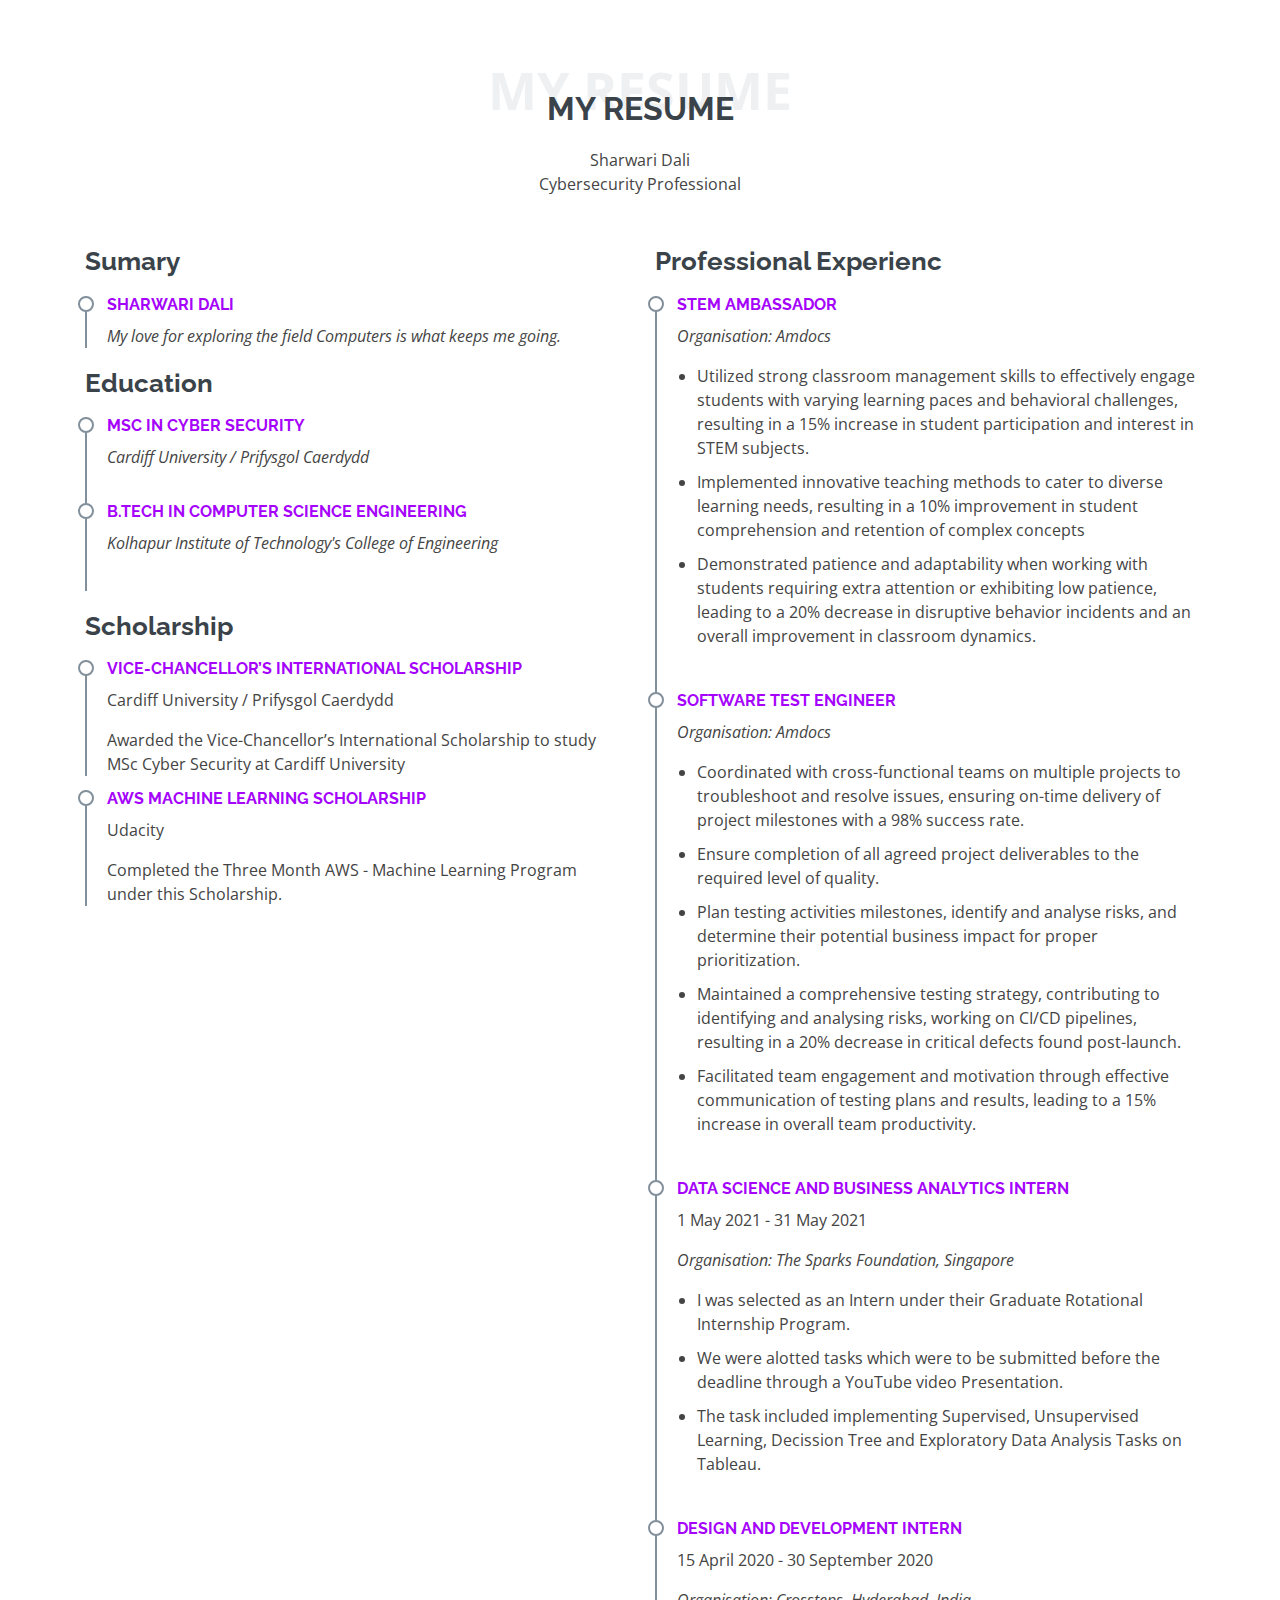
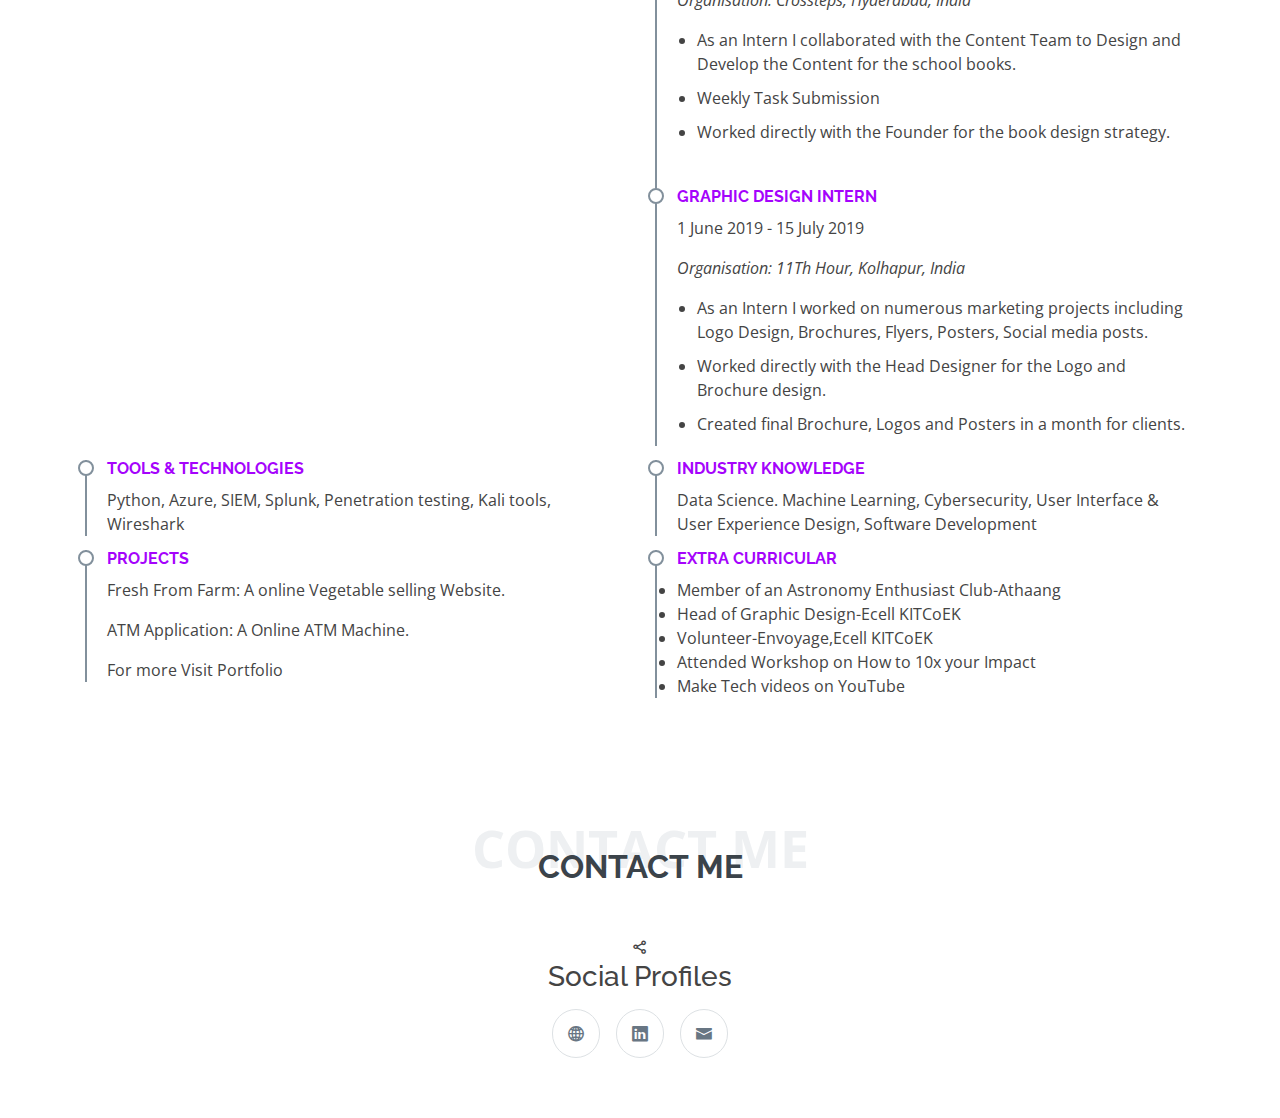
<file: resume.html>
<!DOCTYPE html>
<html lang="en">
<head>
    <meta charset="utf-8">
  <meta content="width=device-width, initial-scale=1.0" name="viewport">

  <title>Sharwari Dali-Resume</title>
  <meta content="My Portfolio" name="description">
  <meta content="design, research, artificial intelligence" name="keywords">

  <!-- Favicons -->
  <link href="assets/img/favicon.png" rel="icon">
  <link href="assets/img/apple-touch-icon.png" rel="apple-touch-icon">

  <!-- Google Fonts -->
  <link href="https://fonts.googleapis.com/css?family=Open+Sans:300,300i,400,400i,600,600i,700,700i|Raleway:300,300i,400,400i,500,500i,600,600i,700,700i|Satisfy" rel="stylesheet">

  <!-- Vendor CSS Files -->
  <link href="assets/vendor/bootstrap/css/bootstrap.min.css" rel="stylesheet">
  <link href="assets/vendor/icofont/icofont.min.css" rel="stylesheet">
  <link href="assets/vendor/boxicons/css/boxicons.min.css" rel="stylesheet">
  <link href="assets/vendor/owl.carousel/assets/owl.carousel.min.css" rel="stylesheet">
  <link href="assets/vendor/venobox/venobox.css" rel="stylesheet">
  <link href="assets/css/style.css" rel="stylesheet">
</head>
<body>
<!-- ======= My Resume Section ======= -->
    <section id="resume" class="resume">
      <div class="container">

        <div class="section-title">
          <span>My Resume</span>
          <h2>My Resume</h2>
          <p>Sharwari Dali</p>
          <p>Cybersecurity Professional</p>
        </div>

        <div class="row">
          <div class="col-lg-6">
            <h3 class="resume-title">Sumary</h3>
            <div class="resume-item pb-0">
              <h4>Sharwari Dali</h4>
              <p><em>My love for exploring the field Computers is what keeps me going.</em></p>
            </div>

            <h3 class="resume-title">Education</h3>
            <div class="resume-item">
              <h4>MSc in Cyber Security</h4>
              <p><em>Cardiff University / Prifysgol Caerdydd</em></p>
            </div>
            <div class="resume-item">
              <h4>B.Tech in Computer Science Engineering</h4>
              <p><em>Kolhapur Institute of Technology's College of Engineering</em></p>
            </div>

              <h3 class="resume-title">Scholarship</h3>
              <div class="resume-item pb-0">
                <h4>Vice-Chancellor’s International Scholarship</h4>
                <p>Cardiff University / Prifysgol Caerdydd</p>
                <p>Awarded the Vice-Chancellor’s International Scholarship to study MSc Cyber Security at Cardiff University</p>
              </div>
              <div class="resume-item pb-0">
                <h4>AWS Machine Learning Scholarship</h4>
                <p>Udacity</p>
                <p>Completed the Three Month AWS - Machine Learning Program under this Scholarship.</p>
              </div>
          </div>

            <div class="col-lg-6">
            <h3 class="resume-title">Professional Experienc</h3>
                   <div class="resume-item">
              <h4>STEM Ambassador</h4>
              <p><em>Organisation: Amdocs</em></p>
              <p>
              <ul>
               <li>Utilized strong classroom management skills to effectively engage students with varying learning paces and behavioral challenges, resulting in a 15% increase in student participation and interest in STEM subjects.</li>
               <li>Implemented innovative teaching methods to cater to diverse learning needs, resulting in a 10% improvement in student comprehension and retention of complex concepts</li>
               <li>Demonstrated patience and adaptability when working with students requiring extra attention or exhibiting low patience, leading to a 20% decrease in disruptive behavior incidents and an overall improvement in classroom dynamics.</li>
              </ul>
              </p>
            </div>
            
                <div class="resume-item">
              <h4>Software Test Engineer</h4>
              <p><em>Organisation: Amdocs</em></p>
              <p>
              <ul>
               <li>Coordinated with cross-functional teams on multiple projects to troubleshoot and resolve issues, ensuring on-time delivery of project milestones with a 98% success rate.</li>
               <li>Ensure completion of all agreed project deliverables to the required level of quality.</li>
               <li>Plan testing activities milestones, identify and analyse risks, and determine their potential business impact for proper prioritization.</li>
               <li>Maintained a comprehensive testing strategy, contributing to identifying and analysing risks, working on CI/CD pipelines, resulting in a 20% decrease in critical defects found post-launch.</li>
               <li>Facilitated team engagement and motivation through effective communication of testing plans and results, leading to a 15% increase in overall team productivity.</li>
              </ul>
              </p>
            </div>
              
            <div class="resume-item">
              <h4>Data Science and Business Analytics Intern</h4>
              <p>1 May 2021 - 31 May 2021</p>
              <p><em>Organisation: The Sparks Foundation, Singapore</em></p>
              <p>
              <ul>
                <li>I was selected as an Intern under their Graduate Rotational Internship Program.</li>
                <li>We were alotted tasks which were to be submitted before the deadline through a YouTube video Presentation.</li>
                <li>The task included implementing Supervised, Unsupervised Learning, Decission Tree and Exploratory Data Analysis Tasks on Tableau.</li>
              </ul>
              </p>
            </div>
            <div class="resume-item">
                
              <h4>Design and Development Intern</h4>
              <p>15 April 2020 - 30 September 2020</p>
              <p><em>Organisation: Crossteps, Hyderabad, India</em></p>
              <p>
              <ul>
                <li>As an Intern I collaborated with the Content Team to Design and Develop the Content for the school books.</li>
                <li>Weekly Task Submission</li>
                <li>Worked directly with the Founder for the book design strategy.</li>
              </ul>
              </p>
            </div>
              
            <div class="resume-item">
              <h4>Graphic Design Intern</h4>
              <p>1 June 2019 - 15 July 2019</p>
              <p><em>Organisation: 11Th Hour, Kolhapur, India</em></p>
              <p>
              <ul>
                <li>As an Intern I worked on numerous marketing projects including Logo Design, Brochures, Flyers, Posters, Social media posts.</li>
                <li>Worked directly with the Head Designer for the Logo and Brochure design.</li>
                <li>Created final Brochure, Logos and Posters in a month for clients.</li>
              </ul>
              </p>
            </div>
          </div>
                
            <div class="col-lg-6">
              <div class="resume-item">
                <h4>Tools & Technologies</h4>
                <p>Python, Azure, SIEM, Splunk, Penetration testing, Kali tools, Wireshark</p>
              </div>
            </div>
            <div class="col-lg-6">
              <div class="resume-item">
                <h4>Industry Knowledge</h4>
                <p>Data Science. Machine Learning, Cybersecurity, User Interface & User Experience Design, Software Development</p>
              </div>
            </div>
            <div class="col-lg-6">
              <div class="resume-item">
                <h4>Projects</h4>
                <p>Fresh From Farm: A online Vegetable selling Website.</p>
                <p>ATM Application: A Online ATM Machine.</p>
                <p>For more Visit <a href="https://sharwaridali.github.io/home/" target="_blank" style="color: #444444"> Portfolio</a></p>
              </div>
            </div>
            <div class="col-lg-6">
              <div class="resume-item">
                <h4>Extra Curricular</h4>
                <li>Member of an Astronomy Enthusiast Club-Athaang</li>
                <li>Head of Graphic Design-Ecell KITCoEK</li>
                <li>Volunteer-Envoyage,Ecell KITCoEK</li>
                <li>Attended Workshop on How to 10x your Impact</li>
                <li>Make Tech videos on YouTube</li>
              </div>
            </div>
        </div>

      </div>
    </section><!-- End My Resume Section -->
    <section id="contact" class="contact">
    <div class="container">
        <div class="section-title">
          <span>Contact Me</span>
          <h2>Contact Me</h2>
        </div>
        <div class="text-center">
        <div class="row">
              <div class="col-md-12">
                  <i class="bx bx-share-alt"></i>
                  <h3>Social Profiles</h3>
                  <div class="social-links">
                    <a href="https://sharwaridali.github.io/home/" class="website" target="_blank"><i class="icofont-globe"></i></a>
                    <a href="https://www.linkedin.com/in/sharwari-dali-2499a711a/" class="linkedin" target="_blank"><i class="icofont-linkedin"></i></a>
                    <a href="sharwaridali26@gmail.com" class="mail" target="_blank"><i class="icofont-envelope"></i></a>
                  </div>
              </div>

        </div>
          </div>
    </div>
    </section>
</body>
</html>
</file>
<file: assets/vendor/venobox/venobox.css>
/* ------ venobox.css --------*/
.vbox-overlay *, .vbox-overlay *:before, .vbox-overlay *:after{
    -webkit-backface-visibility: hidden;
    -webkit-box-sizing:border-box;
    -moz-box-sizing:border-box;
    box-sizing:border-box;
}
.vbox-overlay * { 
    -webkit-backface-visibility: visible;
    backface-visibility: visible;
}
.vbox-overlay{
    display: -webkit-flex;
    display: flex;
    -webkit-flex-direction: column;
    flex-direction: column;
    -webkit-justify-content: center;
    justify-content: center;
    -webkit-align-items: center;
    align-items: center;
    position: fixed;
    left: 0;
    top: 0;
    bottom: 0;
    right: 0;
    z-index: 999999;
}

/* ----- navigation ----- */
.vbox-title{
    width: 100%;
    height: 40px;
    float: left;
    text-align: center;
    line-height: 28px;
    font-size: 12px;
    padding: 6px 50px;
    overflow: hidden;
    position: fixed;
    display: none;
    left: 0;
    z-index: 89;
}
.vbox-close{
    cursor: pointer;
    position: fixed;
    top: -1px;
    right: 0;
    width: 50px;
    height: 40px;
    padding: 6px;
    display: block;
    background-position:10px center;
    overflow: hidden;
    font-size: 24px;
    line-height: 1;
    text-align: center;
    z-index: 99;
}
.vbox-left{
    cursor: pointer;
    position: fixed;
    left: 0;
    height: 40px;
    overflow: hidden;
    line-height: 28px;
    font-size: 12px;
    z-index: 99;
    display: flex;
    align-items:center;
}
.vbox-num{
    display: inline-block;
    margin: 6px 0 6px 15px;
}
/* ----- Social share ----- */
.vbox-share{
    line-height: 28px;
    font-size: 12px;
    overflow: hidden;
    position: fixed;
    left: 0;
    z-index: 98;
    display: flex;
    align-items:center;
    justify-content: center;
    width: 100%;
    text-align: center;
}
.vbox-share svg{
    max-height: 28px;
    width: 28px;
    z-index: 10;
    margin-left: 12px;
    margin-top: 6px;
    margin-bottom: 6px;
    vertical-align: middle;
}


/* ----- navigation ARROWS ----- */
.vbox-next, .vbox-prev{
    position: fixed;
    top: 50%;
    margin-top: -15px;
    overflow: hidden;
    cursor: pointer;
    display: block;
    width: 45px;
    height: 45px;
    z-index: 99;
}
.vbox-next span, .vbox-prev span{
    position: relative;
    width: 20px;
    height: 20px;
    border: 2px solid transparent;
    border-top-color: #B6B6B6;
    border-right-color: #B6B6B6;
    text-indent: -100px;
    position: absolute;
    top: 8px;
    display: block;
}
.vbox-prev{
    left: 15px;
}
.vbox-next{
    right: 15px;
}
.vbox-prev span{
    left: 10px;
    -ms-transform: rotate(-135deg);
    -webkit-transform: rotate(-135deg);
    transform: rotate(-135deg);
}
.vbox-next span{
    -ms-transform: rotate(45deg);
    -webkit-transform: rotate(45deg);
    transform: rotate(45deg);
    right: 10px;
}
/* ------- inline window ------ */
.vbox-inline{
    width: 420px;
    height: 315px;
    height: 70vh;
    padding: 10px;
    background: #fff;
    margin: 0 auto;
    overflow: auto;
    text-align: left;
}
/* ------- Video & iFrames window ------ */
.venoframe{
    max-width: 100%;
    width: 100%;
    border: none;
    width: 100%;
    height: 260px;
    height: 70vh;
}
.venoframe.vbvid{
    height: 260px;
}
@media (min-width: 768px) {
    .venoframe, .vbox-inline{
        width: 90%;
        height: 360px;
        height: 70vh;
    }
    .venoframe.vbvid{
        width: 640px;
        height: 360px;
    }
}
@media (min-width: 992px) {
    .venoframe, .vbox-inline{
        max-width: 1200px;
        width: 80%;
        height: 540px;
        height: 70vh;
    }
    .venoframe.vbvid{
        width: 960px;
        height: 540px;
    }
}
/* 
Please do NOT edit this part! 
or at least read this note: http://i.imgur.com/7C0ws9e.gif
*/
.vbox-open{
    overflow: hidden;
}
.vbox-container{
    position: absolute;
    left: 0;
    right: 0;
    top: 0;
    bottom: 0;
    overflow-x: hidden;
    overflow-y: scroll;
    overflow-scrolling: touch;
    -webkit-overflow-scrolling: touch;
    z-index: 20;
    max-height: 100%;

}

.vbox-content{
    text-align: center;
    float: left;
    width: 100%;
    position: relative;
    overflow: hidden;
    padding: 20px 4%;
}
.vbox-container img{
    max-width: 100%;
    height: auto;
}
.vbox-figlio{
    box-shadow: 0 0 12px rgba(0,0,0,0.19), 0 6px 6px rgba(0,0,0,0.23);
    max-width: 100%;
    text-align: initial;
}
img.vbox-figlio{
    -webkit-user-select: none;
-khtml-user-select: none;
-moz-user-select: none;
-o-user-select: none;
user-select: none;
}
.vbox-content.swipe-left{
    margin-left: -200px !important;
}
.vbox-content.swipe-right{
    margin-left: 200px !important;
}
.vbox-animated{
    webkit-transition: margin 300ms ease-out;
    transition: margin 300ms ease-out;
}

/* ---------- preloader ----------
 * SPINKIT 
 * http://tobiasahlin.com/spinkit/
-------------------------------- */
.sk-double-bounce,.sk-rotating-plane{width:40px;height:40px;margin:40px auto}.sk-rotating-plane{background-color:#333;-webkit-animation:sk-rotatePlane 1.2s infinite ease-in-out;animation:sk-rotatePlane 1.2s infinite ease-in-out}@-webkit-keyframes sk-rotatePlane{0%{-webkit-transform:perspective(120px) rotateX(0) rotateY(0);transform:perspective(120px) rotateX(0) rotateY(0)}50%{-webkit-transform:perspective(120px) rotateX(-180.1deg) rotateY(0);transform:perspective(120px) rotateX(-180.1deg) rotateY(0)}100%{-webkit-transform:perspective(120px) rotateX(-180deg) rotateY(-179.9deg);transform:perspective(120px) rotateX(-180deg) rotateY(-179.9deg)}}@keyframes sk-rotatePlane{0%{-webkit-transform:perspective(120px) rotateX(0) rotateY(0);transform:perspective(120px) rotateX(0) rotateY(0)}50%{-webkit-transform:perspective(120px) rotateX(-180.1deg) rotateY(0);transform:perspective(120px) rotateX(-180.1deg) rotateY(0)}100%{-webkit-transform:perspective(120px) rotateX(-180deg) rotateY(-179.9deg);transform:perspective(120px) rotateX(-180deg) rotateY(-179.9deg)}}.sk-double-bounce{position:relative}.sk-double-bounce .sk-child{width:100%;height:100%;border-radius:50%;background-color:#333;opacity:.6;position:absolute;top:0;left:0;-webkit-animation:sk-doubleBounce 2s infinite ease-in-out;animation:sk-doubleBounce 2s infinite ease-in-out}.sk-chasing-dots .sk-child,.sk-spinner-pulse,.sk-three-bounce .sk-child{background-color:#333;border-radius:100%}.sk-double-bounce .sk-double-bounce2{-webkit-animation-delay:-1s;animation-delay:-1s}@-webkit-keyframes sk-doubleBounce{0%,100%{-webkit-transform:scale(0);transform:scale(0)}50%{-webkit-transform:scale(1);transform:scale(1)}}@keyframes sk-doubleBounce{0%,100%{-webkit-transform:scale(0);transform:scale(0)}50%{-webkit-transform:scale(1);transform:scale(1)}}.sk-wave{margin:40px auto;width:50px;height:40px;text-align:center;font-size:10px}.sk-wave .sk-rect{background-color:#333;height:100%;width:6px;display:inline-block;-webkit-animation:sk-waveStretchDelay 1.2s infinite ease-in-out;animation:sk-waveStretchDelay 1.2s infinite ease-in-out}.sk-wave .sk-rect1{-webkit-animation-delay:-1.2s;animation-delay:-1.2s}.sk-wave .sk-rect2{-webkit-animation-delay:-1.1s;animation-delay:-1.1s}.sk-wave .sk-rect3{-webkit-animation-delay:-1s;animation-delay:-1s}.sk-wave .sk-rect4{-webkit-animation-delay:-.9s;animation-delay:-.9s}.sk-wave .sk-rect5{-webkit-animation-delay:-.8s;animation-delay:-.8s}@-webkit-keyframes sk-waveStretchDelay{0%,100%,40%{-webkit-transform:scaleY(.4);transform:scaleY(.4)}20%{-webkit-transform:scaleY(1);transform:scaleY(1)}}@keyframes sk-waveStretchDelay{0%,100%,40%{-webkit-transform:scaleY(.4);transform:scaleY(.4)}20%{-webkit-transform:scaleY(1);transform:scaleY(1)}}.sk-wandering-cubes{margin:40px auto;width:40px;height:40px;position:relative}.sk-wandering-cubes .sk-cube{background-color:#333;width:10px;height:10px;position:absolute;top:0;left:0;-webkit-animation:sk-wanderingCube 1.8s ease-in-out -1.8s infinite both;animation:sk-wanderingCube 1.8s ease-in-out -1.8s infinite both}.sk-chasing-dots,.sk-spinner-pulse{width:40px;height:40px;margin:40px auto}.sk-wandering-cubes .sk-cube2{-webkit-animation-delay:-.9s;animation-delay:-.9s}@-webkit-keyframes sk-wanderingCube{0%{-webkit-transform:rotate(0);transform:rotate(0)}25%{-webkit-transform:translateX(30px) rotate(-90deg) scale(.5);transform:translateX(30px) rotate(-90deg) scale(.5)}50%{-webkit-transform:translateX(30px) translateY(30px) rotate(-179deg);transform:translateX(30px) translateY(30px) rotate(-179deg)}50.1%{-webkit-transform:translateX(30px) translateY(30px) rotate(-180deg);transform:translateX(30px) translateY(30px) rotate(-180deg)}75%{-webkit-transform:translateX(0) translateY(30px) rotate(-270deg) scale(.5);transform:translateX(0) translateY(30px) rotate(-270deg) scale(.5)}100%{-webkit-transform:rotate(-360deg);transform:rotate(-360deg)}}@keyframes sk-wanderingCube{0%{-webkit-transform:rotate(0);transform:rotate(0)}25%{-webkit-transform:translateX(30px) rotate(-90deg) scale(.5);transform:translateX(30px) rotate(-90deg) scale(.5)}50%{-webkit-transform:translateX(30px) translateY(30px) rotate(-179deg);transform:translateX(30px) translateY(30px) rotate(-179deg)}50.1%{-webkit-transform:translateX(30px) translateY(30px) rotate(-180deg);transform:translateX(30px) translateY(30px) rotate(-180deg)}75%{-webkit-transform:translateX(0) translateY(30px) rotate(-270deg) scale(.5);transform:translateX(0) translateY(30px) rotate(-270deg) scale(.5)}100%{-webkit-transform:rotate(-360deg);transform:rotate(-360deg)}}.sk-spinner-pulse{-webkit-animation:sk-pulseScaleOut 1s infinite ease-in-out;animation:sk-pulseScaleOut 1s infinite ease-in-out}@-webkit-keyframes sk-pulseScaleOut{0%{-webkit-transform:scale(0);transform:scale(0)}100%{-webkit-transform:scale(1);transform:scale(1);opacity:0}}@keyframes sk-pulseScaleOut{0%{-webkit-transform:scale(0);transform:scale(0)}100%{-webkit-transform:scale(1);transform:scale(1);opacity:0}}.sk-chasing-dots{position:relative;text-align:center;-webkit-animation:sk-chasingDotsRotate 2s infinite linear;animation:sk-chasingDotsRotate 2s infinite linear}.sk-chasing-dots .sk-child{width:60%;height:60%;display:inline-block;position:absolute;top:0;-webkit-animation:sk-chasingDotsBounce 2s infinite ease-in-out;animation:sk-chasingDotsBounce 2s infinite ease-in-out}.sk-chasing-dots .sk-dot2{top:auto;bottom:0;-webkit-animation-delay:-1s;animation-delay:-1s}@-webkit-keyframes sk-chasingDotsRotate{100%{-webkit-transform:rotate(360deg);transform:rotate(360deg)}}@keyframes sk-chasingDotsRotate{100%{-webkit-transform:rotate(360deg);transform:rotate(360deg)}}@-webkit-keyframes sk-chasingDotsBounce{0%,100%{-webkit-transform:scale(0);transform:scale(0)}50%{-webkit-transform:scale(1);transform:scale(1)}}@keyframes sk-chasingDotsBounce{0%,100%{-webkit-transform:scale(0);transform:scale(0)}50%{-webkit-transform:scale(1);transform:scale(1)}}.sk-three-bounce{margin:40px auto;width:80px;text-align:center}.sk-three-bounce .sk-child{width:20px;height:20px;display:inline-block;-webkit-animation:sk-three-bounce 1.4s ease-in-out 0s infinite both;animation:sk-three-bounce 1.4s ease-in-out 0s infinite both}.sk-circle .sk-child:before,.sk-fading-circle .sk-circle:before{display:block;border-radius:100%;content:'';background-color:#333}.sk-three-bounce .sk-bounce1{-webkit-animation-delay:-.32s;animation-delay:-.32s}.sk-three-bounce .sk-bounce2{-webkit-animation-delay:-.16s;animation-delay:-.16s}@-webkit-keyframes sk-three-bounce{0%,100%,80%{-webkit-transform:scale(0);transform:scale(0)}40%{-webkit-transform:scale(1);transform:scale(1)}}@keyframes sk-three-bounce{0%,100%,80%{-webkit-transform:scale(0);transform:scale(0)}40%{-webkit-transform:scale(1);transform:scale(1)}}.sk-circle{margin:40px auto;width:40px;height:40px;position:relative}.sk-circle .sk-child{width:100%;height:100%;position:absolute;left:0;top:0}.sk-circle .sk-child:before{margin:0 auto;width:15%;height:15%;-webkit-animation:sk-circleBounceDelay 1.2s infinite ease-in-out both;animation:sk-circleBounceDelay 1.2s infinite ease-in-out both}.sk-circle .sk-circle2{-webkit-transform:rotate(30deg);-ms-transform:rotate(30deg);transform:rotate(30deg)}.sk-circle .sk-circle3{-webkit-transform:rotate(60deg);-ms-transform:rotate(60deg);transform:rotate(60deg)}.sk-circle .sk-circle4{-webkit-transform:rotate(90deg);-ms-transform:rotate(90deg);transform:rotate(90deg)}.sk-circle .sk-circle5{-webkit-transform:rotate(120deg);-ms-transform:rotate(120deg);transform:rotate(120deg)}.sk-circle .sk-circle6{-webkit-transform:rotate(150deg);-ms-transform:rotate(150deg);transform:rotate(150deg)}.sk-circle .sk-circle7{-webkit-transform:rotate(180deg);-ms-transform:rotate(180deg);transform:rotate(180deg)}.sk-circle .sk-circle8{-webkit-transform:rotate(210deg);-ms-transform:rotate(210deg);transform:rotate(210deg)}.sk-circle .sk-circle9{-webkit-transform:rotate(240deg);-ms-transform:rotate(240deg);transform:rotate(240deg)}.sk-circle .sk-circle10{-webkit-transform:rotate(270deg);-ms-transform:rotate(270deg);transform:rotate(270deg)}.sk-circle .sk-circle11{-webkit-transform:rotate(300deg);-ms-transform:rotate(300deg);transform:rotate(300deg)}.sk-circle .sk-circle12{-webkit-transform:rotate(330deg);-ms-transform:rotate(330deg);transform:rotate(330deg)}.sk-circle .sk-circle2:before{-webkit-animation-delay:-1.1s;animation-delay:-1.1s}.sk-circle .sk-circle3:before{-webkit-animation-delay:-1s;animation-delay:-1s}.sk-circle .sk-circle4:before{-webkit-animation-delay:-.9s;animation-delay:-.9s}.sk-circle .sk-circle5:before{-webkit-animation-delay:-.8s;animation-delay:-.8s}.sk-circle .sk-circle6:before{-webkit-animation-delay:-.7s;animation-delay:-.7s}.sk-circle .sk-circle7:before{-webkit-animation-delay:-.6s;animation-delay:-.6s}.sk-circle .sk-circle8:before{-webkit-animation-delay:-.5s;animation-delay:-.5s}.sk-circle .sk-circle9:before{-webkit-animation-delay:-.4s;animation-delay:-.4s}.sk-circle .sk-circle10:before{-webkit-animation-delay:-.3s;animation-delay:-.3s}.sk-circle .sk-circle11:before{-webkit-animation-delay:-.2s;animation-delay:-.2s}.sk-circle .sk-circle12:before{-webkit-animation-delay:-.1s;animation-delay:-.1s}@-webkit-keyframes sk-circleBounceDelay{0%,100%,80%{-webkit-transform:scale(0);transform:scale(0)}40%{-webkit-transform:scale(1);transform:scale(1)}}@keyframes sk-circleBounceDelay{0%,100%,80%{-webkit-transform:scale(0);transform:scale(0)}40%{-webkit-transform:scale(1);transform:scale(1)}}.sk-cube-grid{width:40px;height:40px;margin:40px auto}.sk-cube-grid .sk-cube{width:33.33%;height:33.33%;background-color:#333;float:left;-webkit-animation:sk-cubeGridScaleDelay 1.3s infinite ease-in-out;animation:sk-cubeGridScaleDelay 1.3s infinite ease-in-out}.sk-cube-grid .sk-cube1{-webkit-animation-delay:.2s;animation-delay:.2s}.sk-cube-grid .sk-cube2{-webkit-animation-delay:.3s;animation-delay:.3s}.sk-cube-grid .sk-cube3{-webkit-animation-delay:.4s;animation-delay:.4s}.sk-cube-grid .sk-cube4{-webkit-animation-delay:.1s;animation-delay:.1s}.sk-cube-grid .sk-cube5{-webkit-animation-delay:.2s;animation-delay:.2s}.sk-cube-grid .sk-cube6{-webkit-animation-delay:.3s;animation-delay:.3s}.sk-cube-grid .sk-cube7{-webkit-animation-delay:0ms;animation-delay:0ms}.sk-cube-grid .sk-cube8{-webkit-animation-delay:.1s;animation-delay:.1s}.sk-cube-grid .sk-cube9{-webkit-animation-delay:.2s;animation-delay:.2s}@-webkit-keyframes sk-cubeGridScaleDelay{0%,100%,70%{-webkit-transform:scale3D(1,1,1);transform:scale3D(1,1,1)}35%{-webkit-transform:scale3D(0,0,1);transform:scale3D(0,0,1)}}@keyframes sk-cubeGridScaleDelay{0%,100%,70%{-webkit-transform:scale3D(1,1,1);transform:scale3D(1,1,1)}35%{-webkit-transform:scale3D(0,0,1);transform:scale3D(0,0,1)}}.sk-fading-circle{margin:40px auto;width:40px;height:40px;position:relative}.sk-fading-circle .sk-circle{width:100%;height:100%;position:absolute;left:0;top:0}.sk-fading-circle .sk-circle:before{margin:0 auto;width:15%;height:15%;-webkit-animation:sk-circleFadeDelay 1.2s infinite ease-in-out both;animation:sk-circleFadeDelay 1.2s infinite ease-in-out both}.sk-fading-circle .sk-circle2{-webkit-transform:rotate(30deg);-ms-transform:rotate(30deg);transform:rotate(30deg)}.sk-fading-circle .sk-circle3{-webkit-transform:rotate(60deg);-ms-transform:rotate(60deg);transform:rotate(60deg)}.sk-fading-circle .sk-circle4{-webkit-transform:rotate(90deg);-ms-transform:rotate(90deg);transform:rotate(90deg)}.sk-fading-circle .sk-circle5{-webkit-transform:rotate(120deg);-ms-transform:rotate(120deg);transform:rotate(120deg)}.sk-fading-circle .sk-circle6{-webkit-transform:rotate(150deg);-ms-transform:rotate(150deg);transform:rotate(150deg)}.sk-fading-circle .sk-circle7{-webkit-transform:rotate(180deg);-ms-transform:rotate(180deg);transform:rotate(180deg)}.sk-fading-circle .sk-circle8{-webkit-transform:rotate(210deg);-ms-transform:rotate(210deg);transform:rotate(210deg)}.sk-fading-circle .sk-circle9{-webkit-transform:rotate(240deg);-ms-transform:rotate(240deg);transform:rotate(240deg)}.sk-fading-circle .sk-circle10{-webkit-transform:rotate(270deg);-ms-transform:rotate(270deg);transform:rotate(270deg)}.sk-fading-circle .sk-circle11{-webkit-transform:rotate(300deg);-ms-transform:rotate(300deg);transform:rotate(300deg)}.sk-fading-circle .sk-circle12{-webkit-transform:rotate(330deg);-ms-transform:rotate(330deg);transform:rotate(330deg)}.sk-fading-circle .sk-circle2:before{-webkit-animation-delay:-1.1s;animation-delay:-1.1s}.sk-fading-circle .sk-circle3:before{-webkit-animation-delay:-1s;animation-delay:-1s}.sk-fading-circle .sk-circle4:before{-webkit-animation-delay:-.9s;animation-delay:-.9s}.sk-fading-circle .sk-circle5:before{-webkit-animation-delay:-.8s;animation-delay:-.8s}.sk-fading-circle .sk-circle6:before{-webkit-animation-delay:-.7s;animation-delay:-.7s}.sk-fading-circle .sk-circle7:before{-webkit-animation-delay:-.6s;animation-delay:-.6s}.sk-fading-circle .sk-circle8:before{-webkit-animation-delay:-.5s;animation-delay:-.5s}.sk-fading-circle .sk-circle9:before{-webkit-animation-delay:-.4s;animation-delay:-.4s}.sk-fading-circle .sk-circle10:before{-webkit-animation-delay:-.3s;animation-delay:-.3s}.sk-fading-circle .sk-circle11:before{-webkit-animation-delay:-.2s;animation-delay:-.2s}.sk-fading-circle .sk-circle12:before{-webkit-animation-delay:-.1s;animation-delay:-.1s}@-webkit-keyframes sk-circleFadeDelay{0%,100%,39%{opacity:0}40%{opacity:1}}@keyframes sk-circleFadeDelay{0%,100%,39%{opacity:0}40%{opacity:1}}.sk-folding-cube{margin:40px auto;width:40px;height:40px;position:relative;-webkit-transform:rotateZ(45deg);transform:rotateZ(45deg)}.sk-folding-cube .sk-cube{float:left;width:50%;height:50%;position:relative;-webkit-transform:scale(1.1);-ms-transform:scale(1.1);transform:scale(1.1)}.sk-folding-cube .sk-cube:before{content:'';position:absolute;top:0;left:0;width:100%;height:100%;background-color:#333;-webkit-animation:sk-foldCubeAngle 2.4s infinite linear both;animation:sk-foldCubeAngle 2.4s infinite linear both;-webkit-transform-origin:100% 100%;-ms-transform-origin:100% 100%;transform-origin:100% 100%}.sk-folding-cube .sk-cube2{-webkit-transform:scale(1.1) rotateZ(90deg);transform:scale(1.1) rotateZ(90deg)}.sk-folding-cube .sk-cube3{-webkit-transform:scale(1.1) rotateZ(180deg);transform:scale(1.1) rotateZ(180deg)}.sk-folding-cube .sk-cube4{-webkit-transform:scale(1.1) rotateZ(270deg);transform:scale(1.1) rotateZ(270deg)}.sk-folding-cube .sk-cube2:before{-webkit-animation-delay:.3s;animation-delay:.3s}.sk-folding-cube .sk-cube3:before{-webkit-animation-delay:.6s;animation-delay:.6s}.sk-folding-cube .sk-cube4:before{-webkit-animation-delay:.9s;animation-delay:.9s}@-webkit-keyframes sk-foldCubeAngle{0%,10%{-webkit-transform:perspective(140px) rotateX(-180deg);transform:perspective(140px) rotateX(-180deg);opacity:0}25%,75%{-webkit-transform:perspective(140px) rotateX(0);transform:perspective(140px) rotateX(0);opacity:1}100%,90%{-webkit-transform:perspective(140px) rotateY(180deg);transform:perspective(140px) rotateY(180deg);opacity:0}}@keyframes sk-foldCubeAngle{0%,10%{-webkit-transform:perspective(140px) rotateX(-180deg);transform:perspective(140px) rotateX(-180deg);opacity:0}25%,75%{-webkit-transform:perspective(140px) rotateX(0);transform:perspective(140px) rotateX(0);opacity:1}100%,90%{-webkit-transform:perspective(140px) rotateY(180deg);transform:perspective(140px) rotateY(180deg);opacity:0}}
</file>
<file: assets/css/style.css>
/**
* Template Name: Laura - v2.2.1
* Template URL: https://bootstrapmade.com/laura-free-creative-bootstrap-theme/
* Author: BootstrapMade.com
* License: https://bootstrapmade.com/license/
*/

/*--------------------------------------------------------------
# General
--------------------------------------------------------------*/
body {
  font-family: "Open Sans", sans-serif;
  color: #444444;
}

a {
  color: #efd1ff;
}

a:hover {
  color: #efd1ff;
  text-decoration: none;
}

h1, h2, h3, h4, h5, h6 {
  font-family: "Raleway", sans-serif;
}

/*--------------------------------------------------------------
# Back to top button
--------------------------------------------------------------*/
.back-to-top {
  position: fixed;
  display: none;
  right: 15px;
  bottom: 15px;
  z-index: 99999;
}

.back-to-top i {
  display: flex;
  align-items: center;
  justify-content: center;
  font-size: 24px;
  width: 40px;
  height: 40px;
  border-radius: 4px;
  background: #a503fc;
  color: #fff;
  transition: all 0.4s;
}

.back-to-top i:hover {
  background: #efd1ff;
  color: #fff;
}

/*--------------------------------------------------------------
# Header
--------------------------------------------------------------*/
#header {
  z-index: 997;
  transition: all 0.5s;
  height: 80px;
  background: rgba(25, 28, 31, 0.8);
}

#header.header-transparent {
  background: transparent;
}

#header.header-scrolled {
  height: 60px;
  background: rgba(25, 28, 31, 0.8);
}

/*--------------------------------------------------------------
# Navigation Menu
--------------------------------------------------------------*/
/* Desktop Navigation */
.nav-menu, .nav-menu * {
  margin: 0;
  padding: 0;
  list-style: none;
}

.nav-menu > ul {
  display: flex;
}

.nav-menu > ul > li {
  position: relative;
  justify-content: center;
}

.nav-menu a {
  display: block;
  position: relative;
  color: #fff;
  padding: 10px 15px;
  transition: 0.3s;
  font-size: 12px;
  font-family: "Raleway", sans-serif;
  text-transform: uppercase;
  font-weight: 600;
  letter-spacing: 1px;
}

.nav-menu a:hover, .nav-menu .active > a, .nav-menu li:hover > a {
  color: #efd1ff;
  text-decoration: none;
}

.nav-menu .drop-down ul {
  display: block;
  position: absolute;
  left: 0;
  top: calc(100% + 30px);
  z-index: 99;
  opacity: 0;
  visibility: hidden;
  padding: 10px 0;
  background: #fff;
  box-shadow: 0px 0px 30px rgba(127, 137, 161, 0.25);
  transition: ease all 0.3s;
}

.nav-menu .drop-down:hover > ul {
  opacity: 1;
  top: 100%;
  visibility: visible;
}

.nav-menu .drop-down li {
  min-width: 180px;
  position: relative;
}

.nav-menu .drop-down ul a {
  padding: 10px 20px;
  font-size: 14px;
  font-weight: 500;
  text-transform: none;
  color: #3b434a;
}

.nav-menu .drop-down ul a:hover, .nav-menu .drop-down ul .active > a, .nav-menu .drop-down ul li:hover > a {
  color: #a503fc;
}

.nav-menu .drop-down > a:after {
  content: "\ea99";
  font-family: IcoFont;
  padding-left: 5px;
}

.nav-menu .drop-down .drop-down ul {
  top: 0;
  left: calc(100% - 30px);
}

.nav-menu .drop-down .drop-down:hover > ul {
  opacity: 1;
  top: 0;
  left: 100%;
}

.nav-menu .drop-down .drop-down > a {
  padding-right: 35px;
}

.nav-menu .drop-down .drop-down > a:after {
  content: "\eaa0";
  font-family: IcoFont;
  position: absolute;
  right: 15px;
}

@media (max-width: 1366px) {
  .nav-menu .drop-down .drop-down ul {
    left: -90%;
  }
  .nav-menu .drop-down .drop-down:hover > ul {
    left: -100%;
  }
  .nav-menu .drop-down .drop-down > a:after {
    content: "\ea9d";
  }
}

/* Mobile Navigation */
.mobile-nav-toggle {
  position: fixed;
  right: 15px;
  top: 15px;
  z-index: 9998;
  border: 0;
  background: none;
  font-size: 24px;
  transition: all 0.4s;
  outline: none !important;
  line-height: 1;
  cursor: pointer;
  text-align: right;
}

.mobile-nav-toggle i {
  color: #fff;
}

.mobile-nav {
  position: fixed;
  top: 55px;
  right: 15px;
  bottom: 15px;
  left: 15px;
  z-index: 9999;
  overflow-y: auto;
  background: #fff;
  transition: ease-in-out 0.2s;
  opacity: 0;
  visibility: hidden;
  border-radius: 10px;
  padding: 10px 0;
}

.mobile-nav * {
  margin: 0;
  padding: 0;
  list-style: none;
}

.mobile-nav a {
  display: block;
  position: relative;
  color: #3b434a;
  padding: 10px 20px;
  font-weight: 500;
  outline: none;
}

.mobile-nav a:hover, .mobile-nav .active > a, .mobile-nav li:hover > a {
  color: #ffb727;
  text-decoration: none;
}

.mobile-nav .drop-down > a:after {
  content: "\ea99";
  font-family: IcoFont;
  padding-left: 10px;
  position: absolute;
  right: 15px;
}

.mobile-nav .active.drop-down > a:after {
  content: "\eaa1";
}

.mobile-nav .drop-down > a {
  padding-right: 35px;
}

.mobile-nav .drop-down ul {
  display: none;
  overflow: hidden;
}

.mobile-nav .drop-down li {
  padding-left: 20px;
}

.mobile-nav-overly {
  width: 100%;
  height: 100%;
  z-index: 9997;
  top: 0;
  left: 0;
  position: fixed;
  background: rgba(36, 41, 46, 0.6);
  overflow: hidden;
  display: none;
  transition: ease-in-out 0.2s;
}

.mobile-nav-active {
  overflow: hidden;
}

.mobile-nav-active .mobile-nav {
  opacity: 1;
  visibility: visible;
}

.mobile-nav-active .mobile-nav-toggle i {
  color: #fff;
}

/*--------------------------------------------------------------
# Hero Section
--------------------------------------------------------------*/
#hero {
  width: 100%;
  height: 100vh;
  background: url("../img/Android bot.png");
  background-size: cover;
  position: relative;
}

#hero:before {
  content: "";
  background: rgba(0, 0, 0, 0.2);
  position: absolute;
  bottom: 0;
  top: 0;
  left: 0;
  right: 0;
}

#hero .hero-container {
  position: absolute;
  bottom: 0;
  top: 0;
  left: 0;
  right: 0;
  display: flex;
  justify-content: center;
  align-items: center;
  flex-direction: column;
  padding: 0 15px;
}

#hero h1 {
  margin: 0 0 10px 0;
  font-size: 64px;
  font-family: "Satisfy", serif;
  color: #fff;
}

#hero h2 {
  color: #eee;
  margin-bottom: 50px;
  font-size: 13px;
  font-weight: 500;
  letter-spacing: 1px;
  text-transform: uppercase;
}

#hero .btn-scroll {
  transition: 0.4s;
  color: rgba(255, 255, 255, 0.6);
  animation: up-down 1s ease-in-out infinite alternate-reverse both;
}

#hero .btn-scroll i {
  font-size: 48px;
}

#hero .btn-scroll:hover {
  color: #ffb727;
}

@media (min-width: 1024px) {
  #hero {
    background-attachment: fixed;
  }
}

@media (max-width: 575px) {
  #hero h1 {
    font-size: 40px;
  }
  #hero h2 {
    text-align: center;
    margin-bottom: 30px;
  }
}

@-webkit-keyframes up-down {
  0% {
    transform: translateY(5px);
  }
  100% {
    transform: translateY(-5px);
  }
}

@keyframes up-down {
  0% {
    transform: translateY(5px);
  }
  100% {
    transform: translateY(-5px);
  }
}

/*--------------------------------------------------------------
# Sections General
--------------------------------------------------------------*/
section {
  padding: 60px 0;
}

.section-bg {
  background-color: white;
}

.section-title {
  text-align: center;
  padding: 30px 0;
  position: relative;
}

.section-title h2 {
  font-size: 32px;
  font-weight: 700;
  text-transform: uppercase;
  margin-bottom: 20px;
  padding-bottom: 0;
  color: #3b434a;
  position: relative;
  z-index: 2;
}

.section-title span {
  position: absolute;
  top: 30px;
  color: #eef0f2;
  left: 0;
  right: 0;
  z-index: 1;
  font-weight: 700;
  font-size: 52px;
  text-transform: uppercase;
  line-height: 0;
}

.section-title p {
  margin-bottom: 0;
  position: relative;
  z-index: 2;
}

@media (max-width: 575px) {
  .section-title h2 {
    font-size: 28px;
    margin-bottom: 15px;
  }
  .section-title span {
    font-size: 38px;
  }
}

/*--------------------------------------------------------------
# Breadcrumbs
--------------------------------------------------------------*/
.breadcrumbs {
  padding: 20px 0;
  background-color: #f4f5f6;
  min-height: 40px;
  margin-top: 78px;
}

@media (max-width: 992px) {
  .breadcrumbs {
    margin-top: 60px;
  }
}

.breadcrumbs h2 {
  font-size: 24px;
  font-weight: 300;
  margin: 0;
}

@media (max-width: 992px) {
  .breadcrumbs h2 {
    margin: 0 0 10px 0;
  }
}

.breadcrumbs ol {
  display: flex;
  flex-wrap: wrap;
  list-style: none;
  padding: 0;
  margin: 0;
  font-size: 14px;
}

.breadcrumbs ol li + li {
  padding-left: 10px;
}

.breadcrumbs ol li + li::before {
  display: inline-block;
  padding-right: 10px;
  color: #6c757d;
  content: "/";
}

@media (max-width: 768px) {
  .breadcrumbs .d-flex {
    display: block !important;
  }
  .breadcrumbs ol {
    display: block;
  }
  .breadcrumbs ol li {
    display: inline-block;
  }
}

/*--------------------------------------------------------------
# About Me
--------------------------------------------------------------*/
.about .content h3 {
  font-weight: 700;
  font-size: 26px;
  color: #3b434a;
  text-transform: uppercase;
}

.about .content p {
  margin-bottom: 0;
}

.about .content ul {
  list-style: none;
  padding: 0;
  margin-top: 20px;
}

.about .content ul li {
  padding-bottom: 10px;
}

.about .content ul i {
  font-size: 20px;
  padding-right: 2px;
  color: #a503fc;
}

.about .content .count-box {
  width: 100%;
}

.about .content .count-box i {
  display: block;
  font-size: 36px;
  color: #ffb727;
  float: left;
}

.about .content .count-box span {
  font-size: 36px;
  line-height: 30px;
  display: block;
  font-weight: 700;
  color: #3b434a;
  margin-left: 50px;
}

.about .content .count-box p {
  padding: 15px 0 0 0;
  margin: 0 0 0 50px;
  font-family: "Raleway", sans-serif;
  font-size: 14px;
  color: #5d6a75;
}

.about .content .count-box a {
  font-weight: 600;
  display: block;
  margin-top: 20px;
  color: #5d6a75;
  font-size: 15px;
  font-family: "Satisfy", serif;
  transition: ease-in-out 0.3s;
}

.about .content .count-box a:hover {
  color: #82909c;
}

.about .image {
  background: url("../img/Sharwari Dali.jpg") center center no-repeat;
  background-size: cover;
  min-height: 200px;
  min-width: 200px;
}

.about .skills-content {
  margin-top: 30px;
}

.about .skills-content .progress {
  height: 50px;
  display: block;
  background: none;
}

.about .skills-content .progress .skill {
  padding: 10px 0;
  margin: 0 0 6px 0;
  text-transform: uppercase;
  display: block;
  font-weight: 700;
  font-family: "Raleway", sans-serif;
  color: #3b434a;
}

.about .skills-content .progress .skill .val {
  float: right;
  font-style: normal;
}

.about .skills-content .progress-bar-wrap {
  background: #e6e8eb;
}

.about .skills-content .progress-bar {
  width: 1px;
  height: 10px;
  transition: .9s;
  background-color: #ffb727;
}

/*--------------------------------------------------------------
# My Resume
--------------------------------------------------------------*/
.resume .resume-title {
  font-size: 26px;
  font-weight: 700;
  margin-top: 20px;
  margin-bottom: 20px;
  color: #3b434a;
}

.resume .resume-item {
  padding: 0 0 20px 20px;
  margin-top: -2px;
  border-left: 2px solid #82909c;
  position: relative;
}

.resume .resume-item h4 {
  line-height: 18px;
  font-size: 16px;
  font-weight: 700;
  text-transform: uppercase;
  color: #a503fc;
  margin-bottom: 10px;
}

.resume .resume-item h5 {
  font-size: 16px;
  background: #eef0f2;
  padding: 5px 15px;
  display: inline-block;
  font-weight: 600;
  margin-bottom: 10px;
}

.resume .resume-item ul {
  padding-left: 20px;
}

.resume .resume-item ul li {
  padding-bottom: 10px;
}

.resume .resume-item:last-child {
  padding-bottom: 0;
}

.resume .resume-item::before {
  content: "";
  position: absolute;
  width: 16px;
  height: 16px;
  border-radius: 50px;
  left: -9px;
  top: 0;
  background: #fff;
  border: 2px solid #82909c;
}

/*--------------------------------------------------------------
# My Services
--------------------------------------------------------------*/
.services .icon-box {
  padding: 30px;
  position: relative;
  overflow: hidden;
  background: #fff;
  box-shadow: 0 10px 29px 0 rgba(68, 88, 144, 0.1);
  transition: all 0.3s ease-in-out;
  text-align: center;
  border: 1px solid #fff;
}

.services .icon {
  margin: 0 auto 20px auto;
  padding-top: 17px;
  display: inline-block;
  text-align: center;
  border-radius: 50%;
  width: 72px;
  height: 72px;
  background: #efd1ff;
}

.services .icon i {
  font-size: 36px;
  line-height: 1;
  color: #a503fc;
}

.services .title {
  font-weight: 700;
  margin-bottom: 15px;
  font-size: 18px;
}

.services .title a {
  color: #111;
  transition: 0.3s;
}

.services .description {
  font-size: 15px;
  line-height: 28px;
  margin-bottom: 0;
}

.services .icon-box:hover {
  border-color: #a503fc;
}

.services .icon-box:hover .title a {
  color: #a503fc;
}

/*--------------------------------------------------------------
# Testimonials
--------------------------------------------------------------*/
.testimonials {
  padding: 80px 0;
  background: url("../img/testimonials-bg.jpg") no-repeat;
  background-position: center center;
  background-size: cover;
  position: relative;
}

.testimonials::before {
  content: "";
  position: absolute;
  left: 0;
  right: 0;
  top: 0;
  bottom: 0;
  background: rgba(14, 16, 17, 0.7);
}

.testimonials .section-header {
  margin-bottom: 40px;
}

.testimonials .testimonial-item {
  text-align: center;
  color: #fff;
}

.testimonials .testimonial-item .testimonial-img {
  width: 100px;
  border-radius: 50%;
  border: 6px solid rgba(255, 255, 255, 0.15);
  margin: 0 auto;
}

.testimonials .testimonial-item h3 {
  font-size: 20px;
  font-weight: bold;
  margin: 10px 0 5px 0;
  color: #fff;
}

.testimonials .testimonial-item h4 {
  font-size: 14px;
  color: #ddd;
  margin: 0 0 15px 0;
}

.testimonials .testimonial-item .quote-icon-left, .testimonials .testimonial-item .quote-icon-right {
  color: rgba(255, 255, 255, 0.4);
  font-size: 26px;
}

.testimonials .testimonial-item .quote-icon-left {
  display: inline-block;
  left: -5px;
  position: relative;
}

.testimonials .testimonial-item .quote-icon-right {
  display: inline-block;
  right: -5px;
  position: relative;
  top: 10px;
}

.testimonials .testimonial-item p {
  font-style: italic;
  margin: 0 auto 15px auto;
  color: #eee;
}

.testimonials .owl-nav, .testimonials .owl-dots {
  margin-top: 5px;
  text-align: center;
}

.testimonials .owl-dot {
  display: inline-block;
  margin: 0 5px;
  width: 12px;
  height: 12px;
  border-radius: 50%;
  background-color: rgba(255, 255, 255, 0.4) !important;
}

.testimonials .owl-dot.active {
  background-color: #ffb727 !important;
}

@media (min-width: 1024px) {
  .testimonials {
    background-attachment: fixed;
  }
}

@media (min-width: 992px) {
  .testimonials .testimonial-item p {
    width: 80%;
  }
}

/*--------------------------------------------------------------
# My Portfolio
--------------------------------------------------------------*/
.portfolio #portfolio-flters {
  list-style: none;
  margin-bottom: 20px;
}

.portfolio #portfolio-flters li {
  cursor: pointer;
  display: inline-block;
  margin: 0 10px 10px 10px;
  font-size: 15px;
  font-weight: 600;
  line-height: 1;
  padding: 7px 10px;
  text-transform: uppercase;
  color: #444444;
  transition: all 0.3s ease-in-out;
  border: 2px solid #fff;
}

.portfolio #portfolio-flters li:hover, .portfolio #portfolio-flters li.filter-active {
  color: #f3a200;
  border-color: #ffb727;
}

.portfolio .portfolio-item {
  margin-bottom: 30px;
}

.portfolio .portfolio-item .portfolio-img {
  overflow: hidden;
}

.portfolio .portfolio-item .portfolio-img img {
  transition: all 0.8s ease-in-out;
}

.portfolio .portfolio-item .portfolio-info {
  opacity: 0;
  position: absolute;
  left: 15px;
  bottom: 0;
  z-index: 3;
  right: 15px;
  transition: all ease-in-out 0.3s;
  background: rgba(0, 0, 0, 0.5);
  padding: 10px 15px;
}

.portfolio .portfolio-item .portfolio-info h4 {
  font-size: 18px;
  color: #fff;
  font-weight: 600;
  color: #fff;
  margin-bottom: 0px;
}

.portfolio .portfolio-item .portfolio-info p {
  color: rgba(255, 255, 255, 0.8);
  font-size: 14px;
  margin-bottom: 0;
}

.portfolio .portfolio-item .portfolio-info .preview-link, .portfolio .portfolio-item .portfolio-info .details-link {
  position: absolute;
  right: 40px;
  font-size: 24px;
  top: calc(50% - 18px);
  color: #fff;
  transition: 0.3s;
}

.portfolio .portfolio-item .portfolio-info .preview-link:hover, .portfolio .portfolio-item .portfolio-info .details-link:hover {
  color: #ffc041;
}

.portfolio .portfolio-item .portfolio-info .details-link {
  right: 10px;
}

.portfolio .portfolio-item:hover .portfolio-img img {
  transform: scale(1.2);
}

.portfolio .portfolio-item:hover .portfolio-info {
  opacity: 1;
}

/*--------------------------------------------------------------
# Portfolio Details
--------------------------------------------------------------*/
.portfolio-details {
  padding-top: 30px;
}

.portfolio-details .portfolio-details-container {
  position: relative;
}

.portfolio-details .portfolio-details-carousel {
  position: relative;
  z-index: 1;
}

.portfolio-details .portfolio-details-carousel .owl-nav, .portfolio-details .portfolio-details-carousel .owl-dots {
  margin-top: 5px;
  text-align: left;
}

.portfolio-details .portfolio-details-carousel .owl-dot {
  display: inline-block;
  margin: 0 10px 0 0;
  width: 12px;
  height: 12px;
  border-radius: 50%;
  background-color: #ddd !important;
}

.portfolio-details .portfolio-details-carousel .owl-dot.active {
  background-color: #ffb727 !important;
}

.portfolio-details .portfolio-info {
  padding: 30px;
  position: absolute;
  right: 0;
  bottom: -70px;
  background: #fff;
  box-shadow: 0px 2px 15px rgba(0, 0, 0, 0.1);
  z-index: 2;
}

.portfolio-details .portfolio-info h3 {
  font-size: 22px;
  font-weight: 700;
  margin-bottom: 20px;
  padding-bottom: 20px;
  border-bottom: 1px solid #eee;
}

.portfolio-details .portfolio-info ul {
  list-style: none;
  padding: 0;
  font-size: 15px;
}

.portfolio-details .portfolio-info ul li + li {
  margin-top: 10px;
}

.portfolio-details .portfolio-description {
  padding-top: 50px;
}

.portfolio-details .portfolio-description h2 {
  width: 50%;
  font-size: 26px;
  font-weight: 700;
  margin-bottom: 20px;
}

.portfolio-details .portfolio-description p {
  padding: 0 0 0 0;
}

@media (max-width: 768px) {
  .portfolio-details .portfolio-description h2 {
    width: 100%;
  }
  .portfolio-details .portfolio-info {
    position: static;
    margin-top: 30px;
  }
}

/*--------------------------------------------------------------
# Pricing
--------------------------------------------------------------*/
.pricing .box {
  padding: 20px;
  background: #fff;
  text-align: center;
  box-shadow: 0px 0px 4px rgba(0, 0, 0, 0.12);
  border-radius: 5px;
  position: relative;
  overflow: hidden;
}

.pricing h3 {
  font-weight: 400;
  margin: -20px -20px 20px -20px;
  padding: 20px 15px;
  font-size: 16px;
  font-weight: 600;
  color: #777777;
  background: #f8f8f8;
}

.pricing h4 {
  font-size: 36px;
  color: #ffb727;
  font-weight: 600;
  font-family: "Open Sans", sans-serif;
  margin-bottom: 20px;
}

.pricing h4 sup {
  font-size: 20px;
  top: -12px;
  left: -3px;
}

.pricing h4 span {
  color: #bababa;
  font-size: 16px;
  font-weight: 300;
}

.pricing ul {
  padding: 0;
  list-style: none;
  color: #444444;
  text-align: center;
  line-height: 20px;
  font-size: 14px;
}

.pricing ul li {
  padding-bottom: 16px;
}

.pricing ul i {
  color: #ffb727;
  font-size: 18px;
  padding-right: 4px;
}

.pricing ul .na {
  color: #ccc;
  text-decoration: line-through;
}

.pricing .btn-wrap {
  margin: 20px -20px -20px -20px;
  padding: 20px 15px;
  background: #f8f8f8;
  text-align: center;
}

.pricing .btn-buy {
  background: #ffb727;
  display: inline-block;
  padding: 8px 35px;
  border-radius: 4px;
  color: #fff;
  transition: none;
  font-size: 14px;
  font-weight: 400;
  font-family: "Raleway", sans-serif;
  font-weight: 600;
  transition: 0.3s;
}

.pricing .btn-buy:hover {
  background: #ffc85a;
}

.pricing .featured h3 {
  color: #fff;
  background: #ffb727;
}

.pricing .advanced {
  width: 200px;
  position: absolute;
  top: 18px;
  right: -68px;
  transform: rotate(45deg);
  z-index: 1;
  font-size: 14px;
  padding: 1px 0 3px 0;
  background: #ffb727;
  color: #fff;
}

/*--------------------------------------------------------------
# Contact Me
--------------------------------------------------------------*/
.contact .info-box {
  color: #444444;
  text-align: center;
  box-shadow: 0 0 30px rgba(214, 215, 216, 0.6);
  padding: 20px 0 30px 0;
}

.contact .info-box i.bx {
  font-size: 24px;
  color: #a503fc;
  border-radius: 50%;
  padding: 15px;
  background: #efd1ff;
}

.contact .info-box h3 {
  font-size: 20px;
  color: #777777;
  font-weight: 700;
  margin: 10px 0;
}

.contact .info-box p {
  padding: 0;
  line-height: 24px;
  font-size: 14px;
  margin-bottom: 0;
}

.contact .social-links {
  margin-top: 15px;
  display: flex;
  justify-content: center;
}

.contact .social-links a {
  font-size: 18px;
  display: inline-block;
  color: #687683;
  line-height: 1;
  margin: 0 8px;
  transition: 0.3s;
  padding: 14px;
  border-radius: 50px;
  border: 1px solid #dde1e4;
}

.contact .social-links a:hover {
  color: #fff;
  border-color: #a503fc;
  background: #a503fc;
}

.contact .php-email-form {
  box-shadow: 0 0 30px rgba(214, 215, 216, 0.6);
  padding: 27px;
}

.contact .php-email-form .validate {
  display: none;
  color: red;
  margin: 0 0 15px 0;
  font-weight: 400;
  font-size: 13px;
}

.contact .php-email-form .error-message {
  display: none;
  color: #fff;
  background: #ed3c0d;
  text-align: left;
  padding: 15px;
  font-weight: 600;
}

.contact .php-email-form .error-message br + br {
  margin-top: 25px;
}

.contact .php-email-form .sent-message {
  display: none;
  color: #fff;
  background: #18d26e;
  text-align: center;
  padding: 15px;
  font-weight: 600;
}

.contact .php-email-form .loading {
  display: none;
  background: #fff;
  text-align: center;
  padding: 15px;
}

.contact .php-email-form .loading:before {
  content: "";
  display: inline-block;
  border-radius: 50%;
  width: 24px;
  height: 24px;
  margin: 0 10px -6px 0;
  border: 3px solid #18d26e;
  border-top-color: #eee;
  -webkit-animation: animate-loading 1s linear infinite;
  animation: animate-loading 1s linear infinite;
}

.contact .php-email-form input, .contact .php-email-form textarea {
  border-radius: 0;
  box-shadow: none;
  font-size: 14px;
}

.contact .php-email-form input::focus, .contact .php-email-form textarea::focus {
  background-color: #ffb727;
}

.contact .php-email-form input {
  padding: 20px 15px;
}

.contact .php-email-form textarea {
  padding: 12px 15px;
}

.contact .php-email-form button[type="submit"] {
  background: #ffb727;
  border: 0;
  padding: 10px 24px;
  color: #fff;
  transition: 0.4s;
  border-radius: 5px;
}

.contact .php-email-form button[type="submit"]:hover {
  background: #ffc85a;
}

@-webkit-keyframes animate-loading {
  0% {
    transform: rotate(0deg);
  }
  100% {
    transform: rotate(360deg);
  }
}

@keyframes animate-loading {
  0% {
    transform: rotate(0deg);
  }
  100% {
    transform: rotate(360deg);
  }
}

/*--------------------------------------------------------------
# Footer
--------------------------------------------------------------*/
#footer {
  background: url("../img/footer-bg.jpg") top center no-repeat;
  background-size: cover;
  color: #fff;
  font-size: 14px;
  text-align: center;
  padding: 80px 0;
  position: relative;
}

#footer::before {
  content: "";
  position: absolute;
  left: 0;
  right: 0;
  top: 0;
  bottom: 0;
  background: rgba(0, 0, 0, 0.6);
}

#footer .container {
  position: relative;
}

#footer h3 {
  font-size: 36px;
  font-weight: 700;
  color: #fff;
  position: relative;
  font-family: "Satisfy", serif;
  padding: 0;
  margin: 0 0 15px 0;
}

#footer p {
  font-size: 15;
  font-style: italic;
  padding: 0;
  margin: 0 0 40px 0;
}

#footer .social-links {
  margin: 0 0 40px 0;
}

#footer .social-links a {
  font-size: 18px;
  display: inline-block;
  background: #efd1ff;
  color: #000;
  line-height: 1;
  padding: 8px 0;
  margin-right: 4px;
  border-radius: 50%;
  text-align: center;
  width: 36px;
  height: 36px;
  transition: 0.3s;
}

#footer .social-links a:hover {
  background: #a503fc;
  color: #fff;
  text-decoration: none;
}

#footer .copyright {
  margin: 0 0 5px 0;
}

#footer .credits {
  font-size: 13px;
}
</file>
